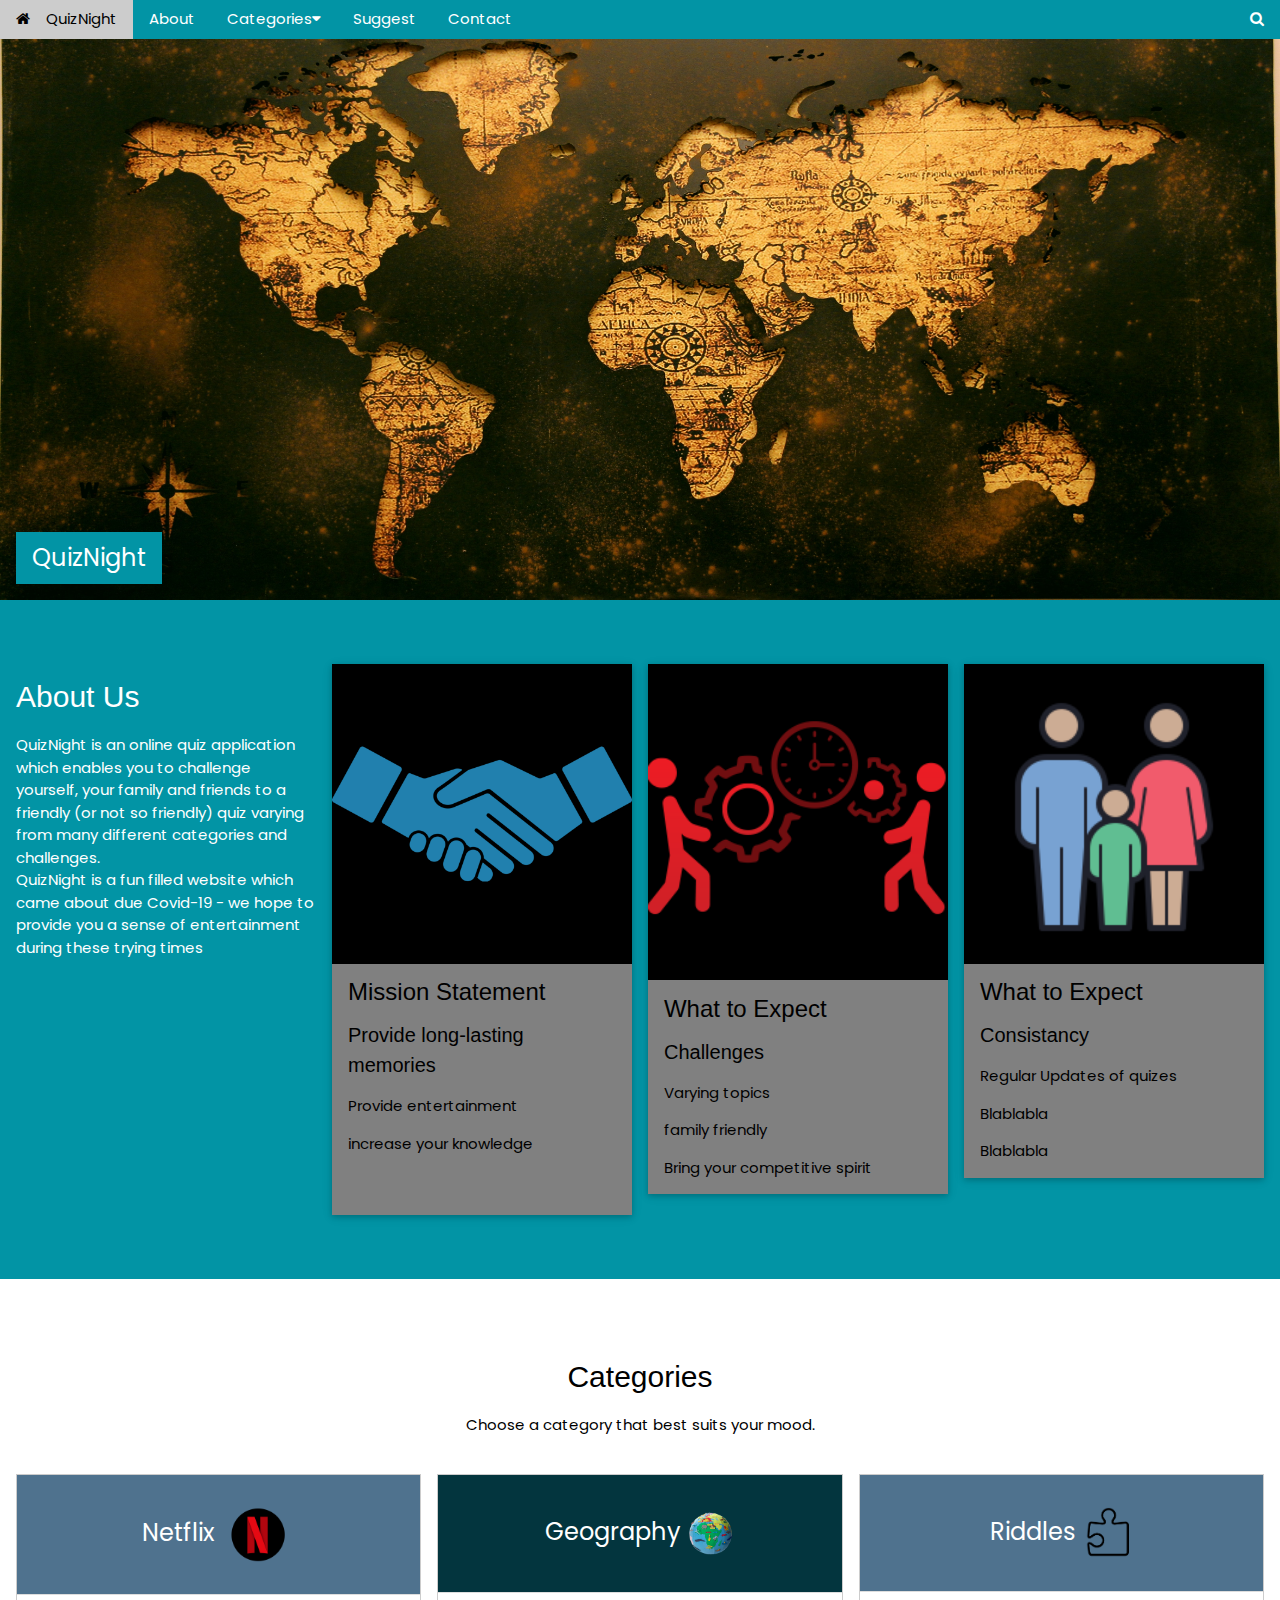
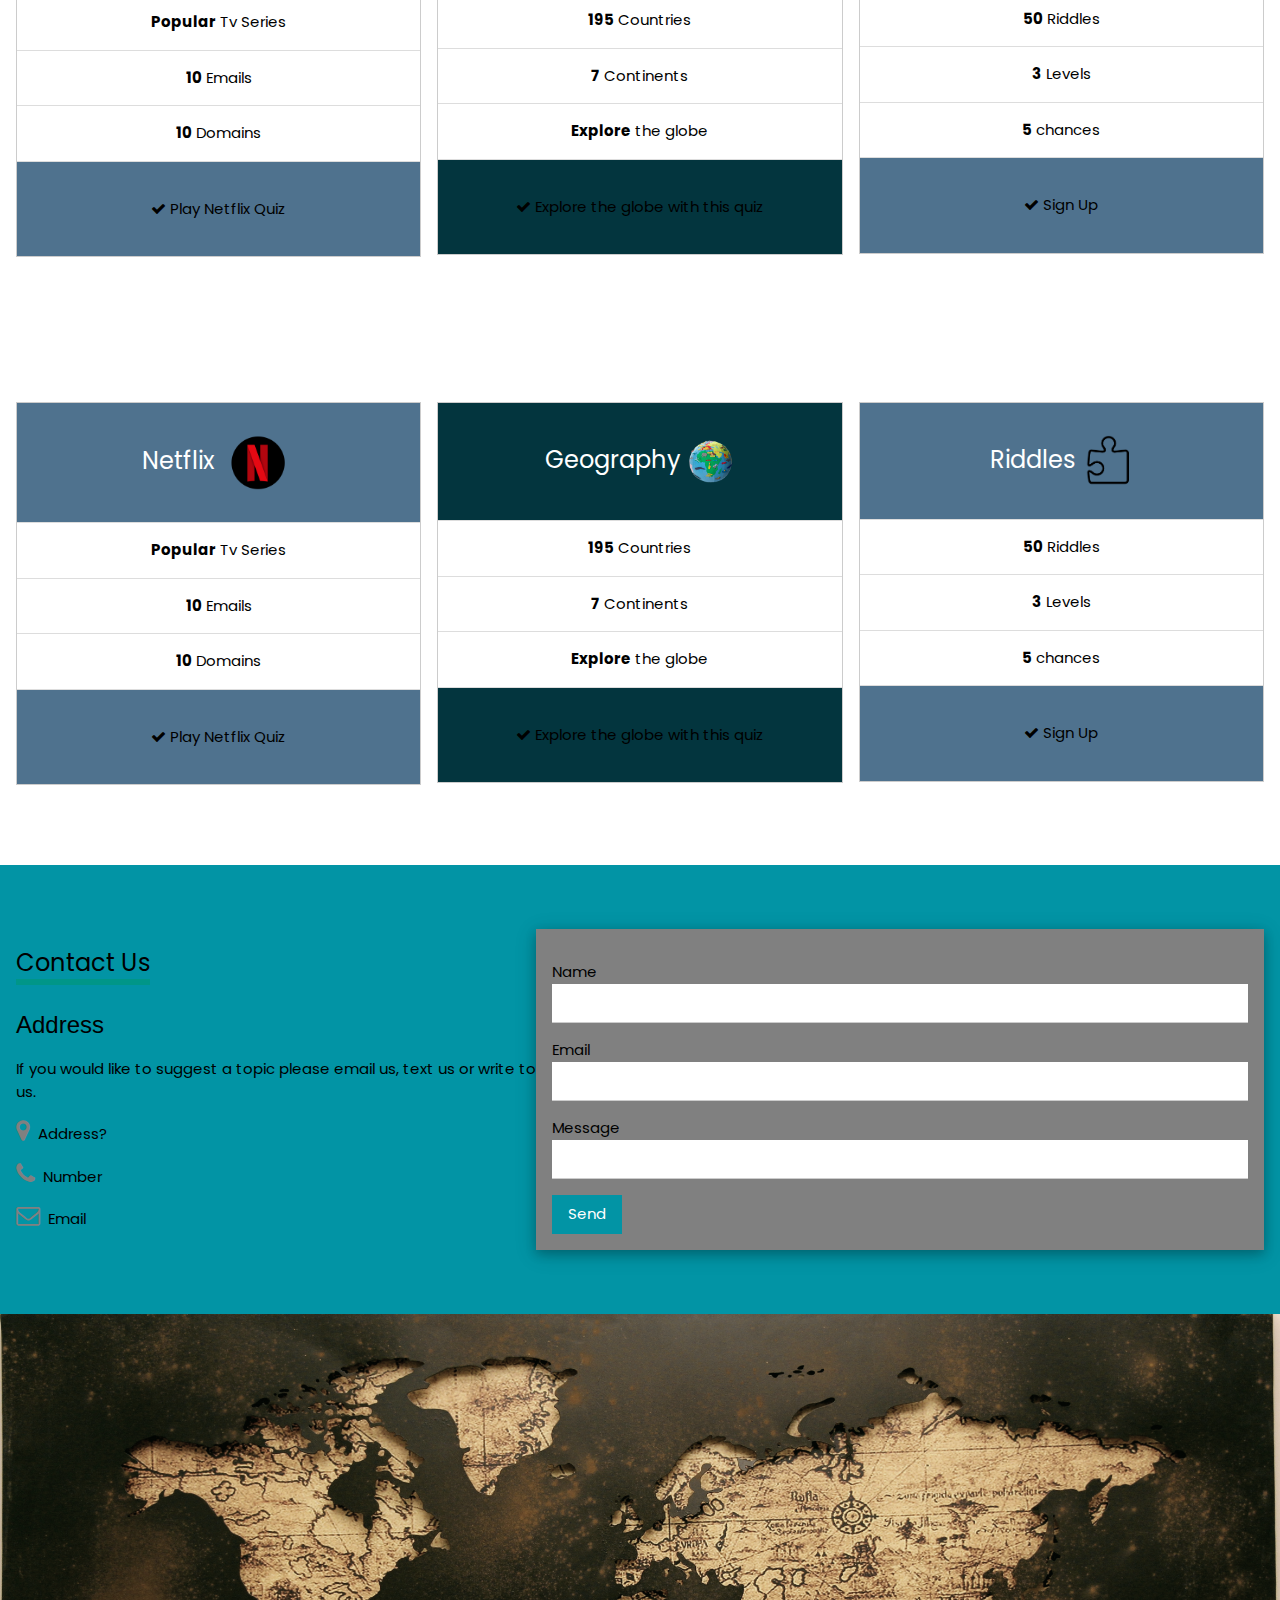
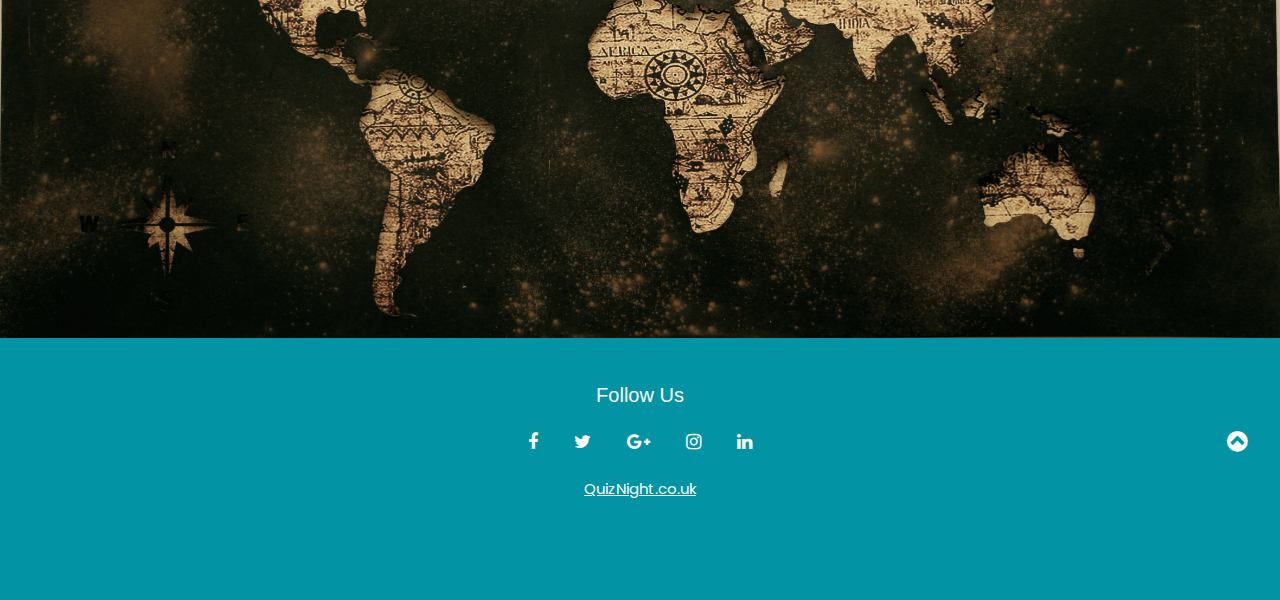
<file: index.html>
<!DOCTYPE html>
<html>
<title>QuizNight</title>
<meta charset="UTF-8">
<meta name="viewport" content="width=device-width, initial-scale=1">
<link rel="stylesheet" type="text/css" href="css/QuizStyles.css">
<link rel="stylesheet" href="https://cdnjs.cloudflare.com/ajax/libs/font-awesome/4.7.0/css/font-awesome.min.css">
<body id="myPage">

<!-- Sidebar on click -->

<nav class="w3-sidebar w3-bar-block w3-white w3-card w3-animate-left w3-xxlarge" style="display:none;z-index:2" id="mySidebar">
  <a href="javascript:void(0)" onclick="w3_close()" class="w3-bar-item w3-button w3-display-topright w3-text-teal">Close
    <i class="fa fa-remove"></i>
  </a>
  <a href="#" class="w3-bar-item w3-button">Link 1</a>
  <a href="#" class="w3-bar-item w3-button">Link 2</a>
  <a href="#" class="w3-bar-item w3-button">Link 3</a>
  <a href="#" class="w3-bar-item w3-button">Link 4</a>
  <a href="#" class="w3-bar-item w3-button">Link 5</a>
</nav>
<!-- Navbar -->
<div class="w3-top">
 <div class="w3-bar w3-theme-d2 w3-left-align">
  <a href="#" class="w3-bar-item w3-button w3-teal"><i class="fa fa-home w3-margin-right"></i>QuizNight</a>
  <a href="#aboutUs" class="w3-bar-item w3-button w3-hide-small w3-hover-white">About</a>
    <div class="w3-dropdown-hover w3-hide-small">
    <button href="categories" class="w3-button" title="Notifications">Categories<i class="fa fa-caret-down"></i></button>
    <div class="w3-dropdown-content w3-card-4 w3-bar-block">
      <a href="#" class="w3-bar-item w3-button">Netflix</a>
      <a href="#" class="w3-bar-item w3-button">General Knowledge</a>
      <a href="#" class="w3-bar-item w3-button">Riddles</a>
      <a href="#" class="w3-bar-item w3-button">Geography</a>

    </div>
  </div>
  <a href="#" class="w3-bar-item w3-button w3-hide-small w3-right w3-hover-teal" title="Search"><i class="fa fa-search"></i></a>
  <a href="#pricing" class="w3-bar-item w3-button w3-hide-small w3-hover-white">Suggest</a>
  <a href="#contact" class="w3-bar-item w3-button w3-hide-small w3-hover-white">Contact</a>

 </div>

  <!-- Navbar on small screens -->
  <div id="navDemo" class="w3-bar-block w3-theme-d2 w3-hide w3-hide-large w3-hide-medium">
    <a href="#aboutUs" class="w3-bar-item w3-button">About</a>
    <a href="#categories" class="w3-bar-item w3-button">Categories</a>
    <a href="#pricing" class="w3-bar-item w3-button">Suggest</a>
    <a href="#contact" class="w3-bar-item w3-button">Contact</a>
    <a href="#" class="w3-bar-item w3-button">Search</a>
  </div>
</div>

<!-- Modal -->
<div id="id01" class="w3-modal">
  <div class="w3-modal-content w3-card-4 w3-animate-top">
    <header class="w3-container w3-teal w3-display-container">
      <span onclick="document.getElementById('id01').style.display='none'" class="w3-button w3-teal w3-display-topright"><i class="fa fa-remove"></i></span>
      <h4>Oh snap! We just showed you a modal..</h4>
      <h5>Because we can <i class="fa fa-smile-o"></i></h5>
    </header>
    <div class="w3-container">
      <p>Cool huh? Ok, enough teasing around..</p>
      <p>Go to our <a class="w3-text-teal" href="/w3css/default.asp">W3.CSS Tutorial</a> to learn more!</p>
    </div>
    <footer class="w3-container w3-teal">
      <p>Modal footer</p>
    </footer>
  </div>
</div>

<!-- Image Header -->
<div class="w3-display-container w3-animate-opacity">
  <img src="Images/Geography.jpg" alt="Quiz" style="width:100%;min-height:350px;max-height:600px;">
  <div class="w3-container w3-display-bottomleft w3-margin-bottom">
    <button onclick="document.getElementById('id01').style.display='block'" class="w3-button w3-xlarge w3-theme w3-hover-teal" title="Go To W3.CSS">QuizNight</button>
  </div>
</div>
<!-- About US -->

<div class="w3-row-padding w3-padding-64 w3-theme-l1" id="aboutUs">

<div class="w3-quarter">
<h2>About Us</h2>
<p>QuizNight is an online quiz application which enables you to challenge yourself, your family and friends to a friendly (or not so friendly) quiz varying from many different categories and challenges. <br>QuizNight is a fun filled website which came about due Covid-19 - we hope to provide you a sense of entertainment during these trying times </p>
</div>

<div class="w3-quarter">
<div class="w3-card w3-white">
  <img src="Images/Missionstatement.png" alt="Snow" style="width:100%" class="Mstatement">
  <div class="w3-container">
  <h3>Mission Statement</h3>
  <h4>Provide long-lasting memories</h4>
  <p>Provide entertainment</p>
  <p>increase your knowledge</p>
  <br>
  <br>
  </div>
  </div>
</div>

<div class="w3-quarter">
<div class="w3-card w3-white">
  <img src="Images/What2expect.png" alt="Lights" style="width:100%" class="W2E">
  <div class="w3-container">
  <h3>What to Expect</h3>
  <h4>Challenges</h4>
  <p>Varying topics</p>
  <p>family friendly</p>
  <p>Bring your competitive spirit</p>
  </div>
  </div>
</div>
<div class="w3-quarter">
<div class="w3-card w3-white">
<img src="Images/family.png" alt="Lights" style="width:100%" class="Family">
  <div class="w3-container">
  <h3>What to Expect</h3>
  <h4>Consistancy</h4>
  <p>Regular Updates of quizes</p>
  <p>Blablabla</p>
  <p>Blablabla</p>
  </div>
  </div>
</div>
</div>

<!-- Container -->
<div class="w3-container" style="position:relative">
  <style="position:absolute;top:-28px;right:24px">
</div>

<!-- Pricing Row -->
<div class="w3-row-padding w3-center w3-padding-64" id="categories">
    <h2>Categories</h2>
    <p>Choose a category that best suits your mood.</p><br>
    <div class="w3-third w3-margin-bottom">
      <ul class="w3-ul w3-border w3-hover-shadow">
        <li class="w3-theme colorTheme">
          <p class="w3-xlarge">Netflix <img src="Images/netflix-logo.png" class="img-Netflix"></p>
        </li>
        <li class="w3-padding-16"><b>Popular</b> Tv Series</li>
        <li class="w3-padding-16"><b>10</b> Emails</li>
        <li class="w3-padding-16"><b>10</b> Domains</li>
        <li class="w3-theme-l5 w3-padding-24 colorTheme">
          <button class="w3-button w3-padding-large colorTheme"><i class="fa fa-check"></i> Play Netflix Quiz</button>
        </li>
      </ul>
    </div>

    <div class="w3-third w3-margin-bottom">
      <ul class="w3-ul w3-border w3-hover-shadow">
        <li class="w3-theme-l2">
          <p class="w3-xlarge">Geography <img src="Images/globe2.png" class="img-Geography"></p>
        </li>
        <li class="w3-padding-16"><b>195</b> Countries</li>
        <li class="w3-padding-16"><b>7</b> Continents</li>
        <li class="w3-padding-16"><b>Explore</b> the globe</li>
        <li class="w3-theme-l5 w3-padding-24 middleColor">
          <button class="w3-button middleColor w3-padding-large"><i class="fa fa-check"></i> Explore the globe with this quiz</button>
        </li>
      </ul>
    </div>

    <div class="w3-third w3-margin-bottom">
      <ul class="w3-ul w3-border w3-hover-shadow">
        <li class="w3-theme colorTheme">
          <p class="w3-xlarge">Riddles <img src="Images/riddle.png" class="img-Riddle"></p>
        </li>
        <li class="w3-padding-16"><b>50</b> Riddles</li>
        <li class="w3-padding-16"><b>3</b> Levels</li>
        <li class="w3-padding-16"><b>5</b> chances </li>
        <li class="w3-theme-l5 w3-padding-24 colorTheme">
          <button class="w3-button w3-padding-large colorTheme"><i class="fa fa-check"></i> Sign Up</button>
        </li>
      </ul>
    </div>
</div>
<!-- Container -->
<div class="w3-container" style="position:relative">
  <style="position:absolute;top:-28px;right:24px">
</div>

<!-- Pricing Row -->
<div class="w3-row-padding w3-center w3-padding-64" id="pricing">
    <div class="w3-third w3-margin-bottom">
      <ul class="w3-ul w3-border w3-hover-shadow">
        <li class="w3-theme colorTheme">
          <p class="w3-xlarge">Netflix <img src="Images/netflix-logo.png" class="img-Netflix"></p>
        </li>
        <li class="w3-padding-16"><b>Popular</b> Tv Series</li>
        <li class="w3-padding-16"><b>10</b> Emails</li>
        <li class="w3-padding-16"><b>10</b> Domains</li>
        <li class="w3-theme-l5 w3-padding-24 colorTheme">
          <button class="w3-button colorTheme w3-padding-large colorTheme"><i class="fa fa-check"></i> Play Netflix Quiz</button>
        </li>
      </ul>
    </div>

    <div class="w3-third w3-margin-bottom">
      <ul class="w3-ul w3-border w3-hover-shadow">
        <li class="w3-theme-l2">
          <p class="w3-xlarge">Geography <img src="Images/globe2.png" class="img-Geography"></p>
        </li>
        <li class="w3-padding-16"><b>195</b> Countries</li>
        <li class="w3-padding-16"><b>7</b> Continents</li>
        <li class="w3-padding-16"><b>Explore</b> the globe</li>
        <li class="w3-theme-l5 w3-padding-24 middleColor">
          <button class="w3-button middleColor w3-padding-large"><i class="fa fa-check"></i> Explore the globe with this quiz</button>
        </li>
      </ul>
    </div>

    <div class="w3-third w3-margin-bottom">
      <ul class="w3-ul w3-border w3-hover-shadow">
        <li class="w3-theme colorTheme">
          <p class="w3-xlarge">Riddles <img src="Images/riddle.png" class="img-Riddle"></p>
        </li>
        <li class="w3-padding-16"><b>50</b> Riddles</li>
        <li class="w3-padding-16"><b>3</b> Levels</li>
        <li class="w3-padding-16"><b>5</b> chances</li>
        <li class="w3-theme-l5 w3-padding-24 colorTheme">
          <button class="w3-button colorTheme w3-padding-large"><i class="fa fa-check"></i> Sign Up</button>
        </li>
      </ul>
    </div>
</div>
<!-- Contact Container -->
<div class="w3-container w3-padding-64 w3-theme-l5" id="contact">
  <div class="w3-row">
    <div class="w3-col m5">
    <div class="w3-padding-16"><span class="w3-xlarge w3-border-teal w3-bottombar">Contact Us</span></div>
      <h3>Address</h3>
      <p>If you would like to suggest a topic please email us, text us or write to us.</p>
      <p><i class="fa fa-map-marker w3-text-teal w3-xlarge"></i>  Address?</p>
      <p><i class="fa fa-phone w3-text-teal w3-xlarge"></i>  Number</p>
      <p><i class="fa fa-envelope-o w3-text-teal w3-xlarge"></i>  Email</p>
    </div>
    <div class="w3-col m7">
      <form class="w3-container w3-card-4 w3-padding-16 w3-white" action="/action_page.php" target="_blank">
      <div class="w3-section">
        <label>Name</label>
        <input class="w3-input" type="text" name="Name" required>
      </div>
      <div class="w3-section">
        <label>Email</label>
        <input class="w3-input" type="text" name="Email" required>
      </div>
      <div class="w3-section">
        <label>Message</label>
        <input class="w3-input" type="text" name="Message" required>
      </div>
      <button type="submit" class="w3-button w3-right w3-theme buttonEdit">Send</button>
      </form>
    </div>
  </div>
</div>

<!-- Image of location/map -->
<img src="Images/Geography.jpg" class="w3-image w3-greyscale-min" style="width:100%;">

<!-- Footer -->
<footer class="w3-container w3-padding-32 w3-theme-d1 w3-center">
  <h4>Follow Us</h4>
  <a class="w3-button w3-large w3-teal" href="javascript:void(0)" title="Facebook"><i class="fa fa-facebook"></i></a>
  <a class="w3-button w3-large w3-teal" href="javascript:void(0)" title="Twitter"><i class="fa fa-twitter"></i></a>
  <a class="w3-button w3-large w3-teal" href="javascript:void(0)" title="Google +"><i class="fa fa-google-plus"></i></a>
  <a class="w3-button w3-large w3-teal" href="javascript:void(0)" title="Google +"><i class="fa fa-instagram"></i></a>
  <a class="w3-button w3-large w3-teal w3-hide-small" href="javascript:void(0)" title="Linkedin"><i class="fa fa-linkedin"></i></a>
  <p> <a href="https://www.w3schools.com/w3css/default.asp" target="_blank">QuizNight.co.uk</a></p>

  <div style="position:relative;bottom:100px;z-index:1;" class="w3-tooltip w3-right">
    <span class="w3-text w3-padding w3-teal w3-hide-small">Go To Top</span>
    <a class="w3-button w3-theme" href="#myPage"><span class="w3-xlarge">
    <i class="fa fa-chevron-circle-up"></i></span></a>
  </div>
</footer>

<script>
// Script for side navigation

// Close side navigation
function w3_close() {
  document.getElementById("mySidebar").style.display = "none";
}

// Used to toggle the menu on smaller screens when clicking on the menu button
function openNav() {
  var x = document.getElementById("navDemo");
  if (x.className.indexOf("w3-show") == -1) {
    x.className += " w3-show";
  } else {
    x.className = x.className.replace(" w3-show", "");
  }
}
</script>

</body>
</html>
</file>
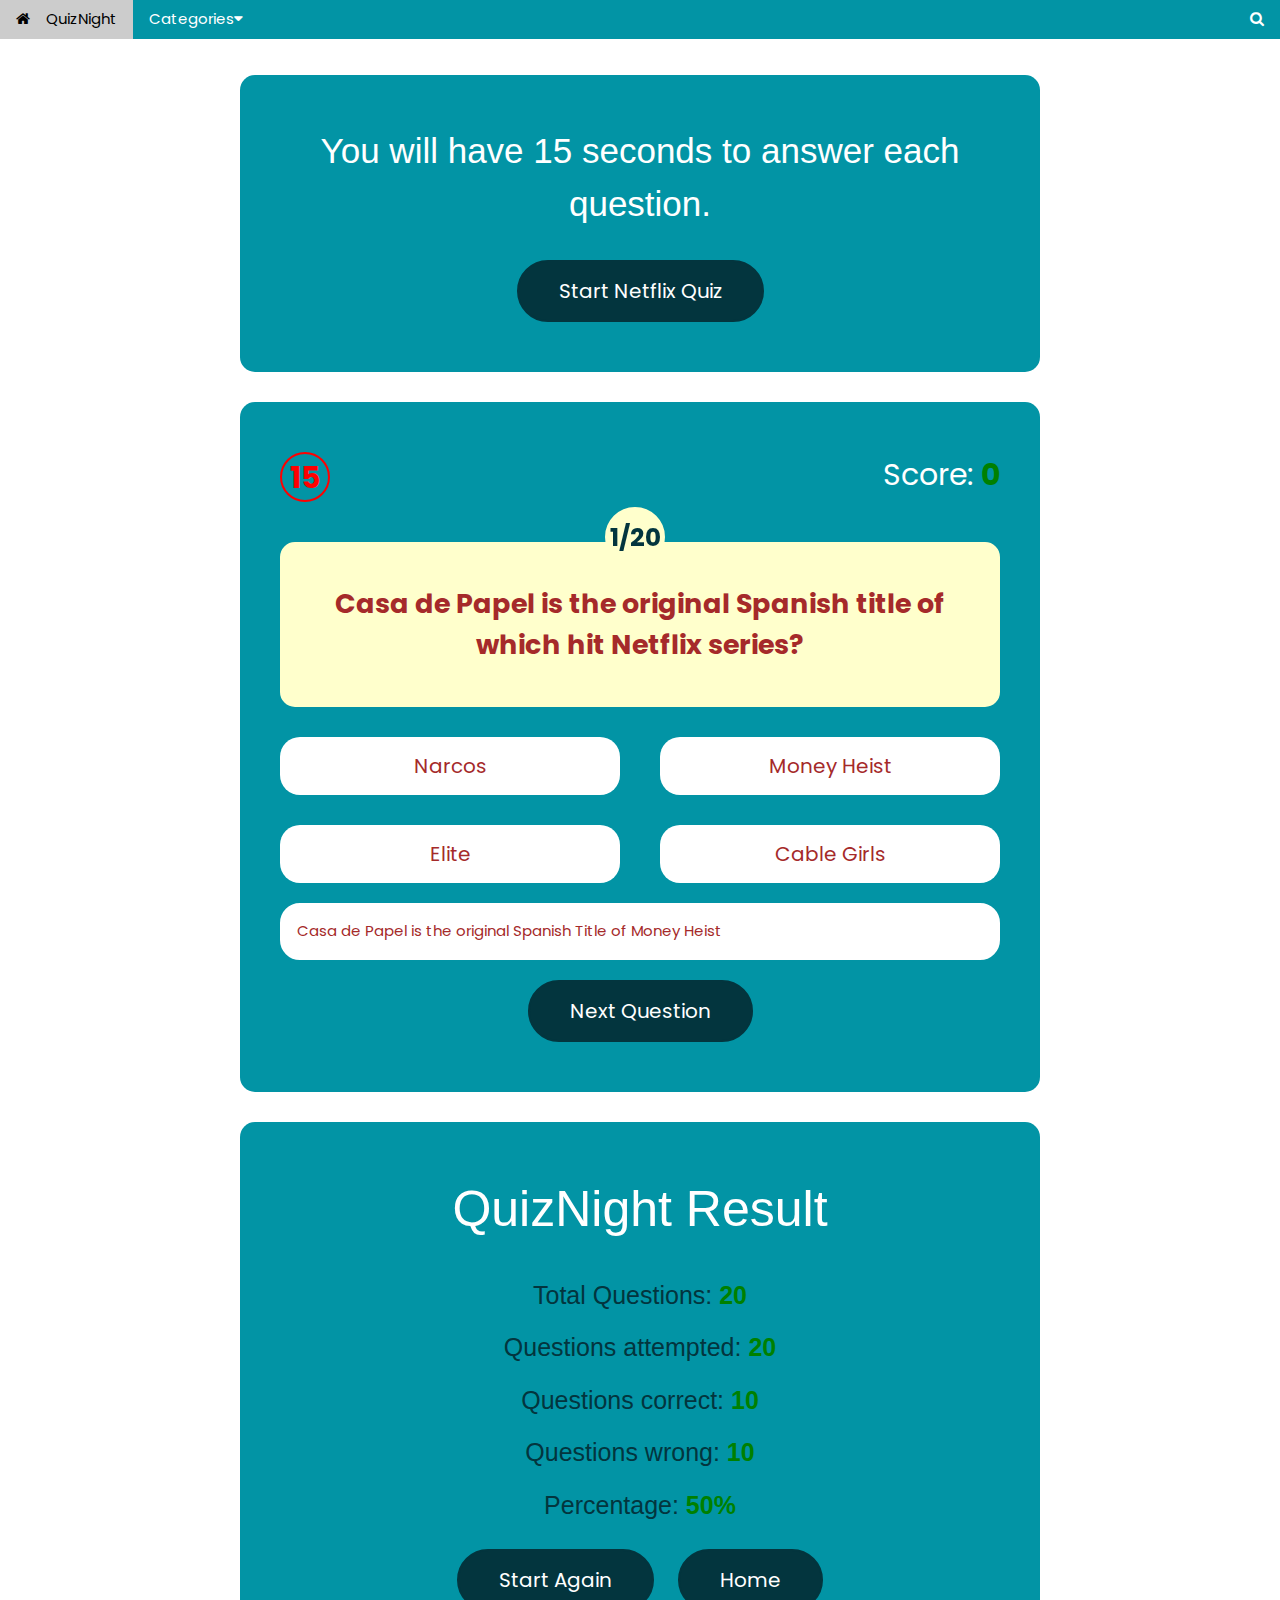
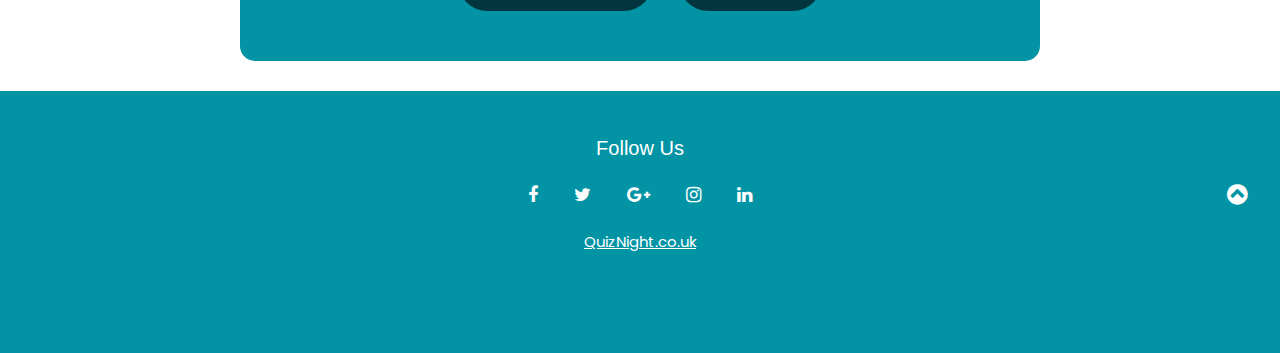
<file: Netflix.html>
<!DOCTYPE html>
<html>
<title>QuizNight</title>
<meta charset="UTF-8">
<meta name="viewport" content="width=device-width, initial-scale=1">
<link rel="stylesheet" type="text/css" href="css/QuizStyles.css">
<link rel="stylesheet" href="https://cdnjs.cloudflare.com/ajax/libs/font-awesome/4.7.0/css/font-awesome.min.css">
<link rel="stylesheet" type="text/css" href="css/main.css">

<body id="myPage">

<!-- Sidebar on click -->

<nav class="w3-sidebar w3-bar-block w3-white w3-card w3-animate-left w3-xxlarge" style="display:none;z-index:2" id="mySidebar">
  <a href="javascript:void(0)" onclick="w3_close()" class="w3-bar-item w3-button w3-display-topright w3-text-teal">Close
    <i class="fa fa-remove"></i>
  </a>
  <a href="#" class="w3-bar-item w3-button">Link 1</a>
  <a href="#" class="w3-bar-item w3-button">Link 2</a>
  <a href="#" class="w3-bar-item w3-button">Link 3</a>
  <a href="#" class="w3-bar-item w3-button">Link 4</a>
  <a href="#" class="w3-bar-item w3-button">Link 5</a>
</nav>
<!-- Navbar -->
<div class="w3-top">
 <div class="w3-bar w3-theme-d2 w3-left-align">
  <a href="#" class="w3-bar-item w3-button w3-teal"><i class="fa fa-home w3-margin-right"></i>QuizNight</a>
    <div class="w3-dropdown-hover w3-hide-small">
    <button href="categories" class="w3-button" title="Notifications">Categories<i class="fa fa-caret-down"></i></button>
    <div class="w3-dropdown-content w3-card-4 w3-bar-block">
      <a href="#" class="w3-bar-item w3-button">Netflix</a>
      <a href="#" class="w3-bar-item w3-button">General Knowledge</a>
      <a href="#" class="w3-bar-item w3-button">Riddles</a>
      <a href="#" class="w3-bar-item w3-button">Geography</a>

    </div>
  </div>
  <a href="#" class="w3-bar-item w3-button w3-hide-small w3-right w3-hover-teal" title="Search"><i class="fa fa-search"></i></a>
 </div>

  <!-- Navbar on small screens -->
  <div id="navDemo" class="w3-bar-block w3-theme-d2 w3-hide w3-hide-large w3-hide-medium">
    <a href="#aboutUs" class="w3-bar-item w3-button">About</a>
    <a href="#categories" class="w3-bar-item w3-button">Categories</a>
    <a href="#pricing" class="w3-bar-item w3-button">Suggest</a>
    <a href="#contact" class="w3-bar-item w3-button">Contact</a>
    <a href="#" class="w3-bar-item w3-button">Search</a>
  </div>
</div>

<!-- Modal -->
<div id="id01" class="w3-modal">
  <div class="w3-modal-content w3-card-4 w3-animate-top">
    <header class="w3-container w3-teal w3-display-container">
      <span onclick="document.getElementById('id01').style.display='none'" class="w3-button w3-teal w3-display-topright"><i class="fa fa-remove"></i></span>
      <h4>Oh snap! We just showed you a modal..</h4>
      <h5>Because we can <i class="fa fa-smile-o"></i></h5>
    </header>
    <div class="w3-container">
      <p>Cool huh? Ok, enough teasing around..</p>
      <p>Go to our <a class="w3-text-teal" href="/w3css/default.asp">W3.CSS Tutorial</a> to learn more!</p>
    </div>
    <footer class="w3-container w3-teal">
      <p>Modal footer</p>
    </footer>
  </div>
</div>
<br>
<br>
<!-- Quiz -->
<div class="quiz-home custom-box">
  <h4>You will have 15 seconds to answer each question.</h4>
  <button type="button" class="start-Quiz-btn btn">Start Netflix Quiz</button>
</div>
<div class="quiz-box custom-box">
  <div class="stats">
    <div class="quiz-time">
      <div class="countdownTimer">15</div>
    </div>
    <div class="score-board">
      <span class="scoreCheck">Score:</span>
      <span class="correctAnswers">0</span>
    </div>
  </div>
    <div class="questionBox">
      <div class="quizNumber"> 1/20
      </div>
      <div class="question-text">
        Casa de Papel is the original Spanish title of which hit Netflix series?
      </div>
    </div>
      <div class="optionBox">
        <div class="options">Narcos</div>
        <div class="options">Money Heist</div>
        <div class="options">Elite</div>
        <div class="options">Cable Girls</div>
      </div>
      <div class="answer-description"> Casa de Papel is the original Spanish Title of Money Heist</div>
      <div class="">

      </div>
      <div class="nextQuestion">
        <button type="button" class="nextQuestio-btn btn">Next Question</button>
        <button type="button" class="seeResult-btn btn">See your Result</button>

      </div>

      </div>
    </div>
<div class="endQuiz custom-box">
  <h1>QuizNight Result</h1>
  <h4>Total Questions: <span class="totalQuestions">20</span></h4>
  <h4>Questions attempted: <span class="totalAttempts">20</span></h4>
  <h4>Questions correct: <span class="totalCorrect">10</span></h4>
  <h4>Questions wrong: <span class="totalWrong">10</span></h4>
  <h4>Percentage: <span class="Percentage">50%</span></h4>
  <button type="button" class="repeat-btn btn">Start Again</button>
  <button type="button" class="Homepage-btn btn">Home</button>


</div>
<!-- Footer -->
<footer class="w3-container w3-padding-32 w3-theme-d1 w3-center">
  <h4>Follow Us</h4>
  <a class="w3-button w3-large w3-teal" href="javascript:void(0)" title="Facebook"><i class="fa fa-facebook"></i></a>
  <a class="w3-button w3-large w3-teal" href="javascript:void(0)" title="Twitter"><i class="fa fa-twitter"></i></a>
  <a class="w3-button w3-large w3-teal" href="javascript:void(0)" title="Google +"><i class="fa fa-google-plus"></i></a>
  <a class="w3-button w3-large w3-teal" href="javascript:void(0)" title="Google +"><i class="fa fa-instagram"></i></a>
  <a class="w3-button w3-large w3-teal w3-hide-small" href="javascript:void(0)" title="Linkedin"><i class="fa fa-linkedin"></i></a>
  <p> <a href="https://www.w3schools.com/w3css/default.asp" target="_blank">QuizNight.co.uk</a></p>

  <div style="position:relative;bottom:100px;z-index:1;" class="w3-tooltip w3-right">
    <span class="w3-text w3-padding w3-teal w3-hide-small">Go To Top</span>
    <a class="w3-button w3-theme" href="#myPage"><span class="w3-xlarge">
    <i class="fa fa-chevron-circle-up"></i></span></a>
  </div>
</footer>

<script src="Game.js">

</script>

</body>
</html>
</file>
<file: css/main.css>
@import url('https://fonts.googleapis.com/css2?family=Poppins&display=swap');

body {
  font-family:'Poppins', sans-serif;
  background: white;
}
.custom-box {
  max-width:800px;
  background-color: #0294a5;
  margin: 30px auto;
  padding:50px 40px;
  border-radius: 15px;
}
.quiz-home {
  text-align: center;
  /*display: none;*/
}

.quiz-home h4 {
  font-size:35px;
  font-weight: 400;
  color: white;
  margin: 0 0 30px;
}

.btn {
  background-color: #03353E;
  border: 2px solid #03353E;
  padding:14px 40px;
  color: white;
  font-size: 20px;
  border-radius: 35px;
  font-family:'Poppins', sans-serif;
  cursor:pointer;
  white-space: nowrap;
  margin: 0 10px;
}
.btn:focus {
  outline: none;
}

.quiz-box {
  background-color: #0294a5;
}

.quiz-box .stats {
  display: flex;
  flex-wrap: wrap;
  justify-content: space-between;
  font-size: 30px;
  text-transform: capitalize;
}
.quiz-box .stats .quiz-time {
  flex-basis: calc(50% - 20px);
  max-width: calc(50% - 20px);
  text-align: left;
}
.quiz-box .stats .quiz-time .countdownTimer {
  height: 50px;
  width:50px;
  color: red;
  border: 2px solid red;
  border-radius: 50%;
  text-align: center;
  line-height: 47px;
  font-weight: bold;
}

.quiz-box .stats .score-board {
  flex-basis: calc(50% - 20px);
  max-width: calc(50% - 20px);
  text-align: right;
  color:white;
}
.quiz-box .stats .score-board .correctAnswers {
  font-weight:bold;
  color: green;
}
.quiz-box .questionBox {
  background-color: #ffffcc;
  padding: 40px 30px;
  margin-top: 40px;
  border-radius: 10px;
  font-size:20px;
  border: 2px solid #ffffcc;
  border-radius: 15px;
  text-align: center;
  position: relative;
}
.quiz-box .questionBox .question-text{
  font-size: 27px;
  font-weight: bold;
  color: brown;
}
.quiz-box .questionBox .quizNumber {
  height: 60px;
  width:60px;
  background-color: #ffffcc;
  border: 2px solid #ffffcc;
  font-size: 25px;
  font-weight: bold;
  border-radius: 50%;
  color: #03353E;
  line-height: 58px;
  text-align: center;
  position: absolute;
  top:-37px;
  left: 50%;
  margin-left: -35px;
  z-index: 1;
}
.quiz-box .optionBox {
  display: flex;
  flex-wrap: wrap;
  justify-content: space-between;

}
.quiz-box .optionBox .options{
  background-color: white;
  flex-basis: calc(50% - 20px);
  max-width: calc(50% - 20px);
  margin-top: 30px;
  padding:14px 15px;
  text-align: center;
  font-size: 20px;
  text-transform: capitalize;
  border-radius: 20px;
  color: brown;
  cursor: pointer;
}
.quiz-box .answer-description {
  background-color: white;
  border: 2px solid white;
  margin-top: 20px;
  padding: 15px;
  border-radius: 20px;
  color: brown;
}

.quiz-box .nextQuestion {
  margin-top: 20px;
  text-align: center;

}
.seeResult-btn {
  display: none;
}

.endQuiz {
  text-align: center;
  /* display: none; */
}

.endQuiz h1 {
  font-size: 50px;
  color: White;
  margin: 0 0 30px;
}

.endQuiz h4 {
  font-size: 25px;
  color: #03353E;
  font-weight: lighter;
  margin: 15px 0;
}
.endQuiz h4 span{
  font-weight: bold;
  color: green;
}

.repeat-btn, .Homepage-btn {
  margin-top: 10px;
}
</file>
<file: css/QuizStyles.css>
@import url('https://fonts.googleapis.com/css2?family=Poppins&display=swap');

body {
  font-family:'Poppins', sans-serif;
}
/* W3.CSS 4.13 June 2019 by Jan Egil and Borge Refsnes */
html{box-sizing:border-box}*,*:before,*:after{box-sizing:inherit}
/* Extract from normalize.css by Nicolas Gallagher and Jonathan Neal git.io/normalize */
html{-ms-text-size-adjust:100%;-webkit-text-size-adjust:100%}body{margin:0}
article,aside,details,figcaption,figure,footer,header,main,menu,nav,section{display:block}summary{display:list-item}
audio,canvas,progress,video{display:inline-block}progress{vertical-align:baseline}
audio:not([controls]){display:none;height:0}[hidden],template{display:none}
a{background-color:transparent}a:active,a:hover{outline-width:0}
abbr[title]{border-bottom:none;text-decoration:underline;text-decoration:underline dotted}
b,strong{font-weight:bolder}dfn{font-style:italic}mark{background:#ff0;color:#000}
small{font-size:80%}sub,sup{font-size:75%;line-height:0;position:relative;vertical-align:baseline}
sub{bottom:-0.25em}sup{top:-0.5em}figure{margin:1em 40px}img{border-style:none}
code,kbd,pre,samp{font-family:monospace,monospace;font-size:1em}hr{box-sizing:content-box;height:0;overflow:visible}
button,input,select,textarea,optgroup{font:inherit;margin:0}optgroup{font-weight:bold}
button,input{overflow:visible}button,select{text-transform:none}
button,[type=button],[type=reset],[type=submit]{-webkit-appearance:button}
button::-moz-focus-inner,[type=button]::-moz-focus-inner,[type=reset]::-moz-focus-inner,[type=submit]::-moz-focus-inner{border-style:none;padding:0}
button:-moz-focusring,[type=button]:-moz-focusring,[type=reset]:-moz-focusring,[type=submit]:-moz-focusring{outline:1px dotted ButtonText}
fieldset{border:1px solid #c0c0c0;margin:0 2px;padding:.35em .625em .75em}
legend{color:inherit;display:table;max-width:100%;padding:0;white-space:normal}textarea{overflow:auto}
[type=checkbox],[type=radio]{padding:0}
[type=number]::-webkit-inner-spin-button,[type=number]::-webkit-outer-spin-button{height:auto}
[type=search]{-webkit-appearance:textfield;outline-offset:-2px}
[type=search]::-webkit-search-decoration{-webkit-appearance:none}
::-webkit-file-upload-button{-webkit-appearance:button;font:inherit}
/* End extract */
html,body{font-size:15px;line-height:1.5}html{overflow-x:hidden}
h1{font-size:36px}h2{font-size:30px}h3{font-size:24px}h4{font-size:20px}h5{font-size:18px}h6{font-size:16px}.w3-serif{font-family:serif}
h1,h2,h3,h4,h5,h6{font-family:"Segoe UI",Arial,sans-serif;font-weight:400;margin:10px 0}.w3-wide{letter-spacing:4px}
hr{border:0;border-top:1px solid #eee;margin:20px 0}
.w3-image{max-width:100%;height:auto}img{vertical-align:middle}a{color:inherit}
.w3-table,.w3-table-all{border-collapse:collapse;border-spacing:0;width:100%;display:table}.w3-table-all{border:1px solid #ccc}
.w3-bordered tr,.w3-table-all tr{border-bottom:1px solid #ddd}.w3-striped tbody tr:nth-child(even){background-color:#f1f1f1}
.w3-table-all tr:nth-child(odd){background-color:#fff}.w3-table-all tr:nth-child(even){background-color:#f1f1f1}
.w3-hoverable tbody tr:hover,.w3-ul.w3-hoverable li:hover{background-color:#ccc}.w3-centered tr th,.w3-centered tr td{text-align:center}
.w3-table td,.w3-table th,.w3-table-all td,.w3-table-all th{padding:8px 8px;display:table-cell;text-align:left;vertical-align:top}
.w3-table th:first-child,.w3-table td:first-child,.w3-table-all th:first-child,.w3-table-all td:first-child{padding-left:16px}
.w3-btn,.w3-button{border:none;display:inline-block;padding:8px 16px;vertical-align:middle;overflow:hidden;text-decoration:none;color:inherit;background-color:inherit;text-align:center;cursor:pointer;white-space:nowrap}
.w3-btn:hover{box-shadow:0 8px 16px 0 rgba(0,0,0,0.2),0 6px 20px 0 rgba(0,0,0,0.19)}
.w3-btn,.w3-button{-webkit-touch-callout:none;-webkit-user-select:none;-khtml-user-select:none;-moz-user-select:none;-ms-user-select:none;user-select:none}
.w3-disabled,.w3-btn:disabled,.w3-button:disabled{cursor:not-allowed;opacity:0.3}.w3-disabled *,:disabled *{pointer-events:none}
.w3-btn.w3-disabled:hover,.w3-btn:disabled:hover{box-shadow:none}
.w3-badge,.w3-tag{background-color:#000;color:#fff;display:inline-block;padding-left:8px;padding-right:8px;text-align:center}.w3-badge{border-radius:50%}
.w3-ul{list-style-type:none;padding:0;margin:0}.w3-ul li{padding:8px 16px;border-bottom:1px solid #ddd}.w3-ul li:last-child{border-bottom:none}
.w3-tooltip,.w3-display-container{position:relative}.w3-tooltip .w3-text{display:none}.w3-tooltip:hover .w3-text{display:inline-block}
.w3-ripple:active{opacity:0.5}.w3-ripple{transition:opacity 0s}
.w3-input{padding:8px;display:block;border:none;border-bottom:1px solid #ccc;width:100%}
.w3-select{padding:9px 0;width:100%;border:none;border-bottom:1px solid #ccc}
.w3-dropdown-click,.w3-dropdown-hover{position:relative;display:inline-block;cursor:pointer}
.w3-dropdown-hover:hover .w3-dropdown-content{display:block}
.w3-dropdown-hover:first-child,.w3-dropdown-click:hover{background-color:#ccc;color:#000}
.w3-dropdown-hover:hover > .w3-button:first-child,.w3-dropdown-click:hover > .w3-button:first-child{background-color:#ccc;color:#000}
.w3-dropdown-content{cursor:auto;color:#000;background-color:#0294a5;display:none;position:absolute;min-width:160px;margin:0;padding:0;z-index:1}
.w3-check,.w3-radio{width:24px;height:24px;position:relative;top:6px}
.w3-sidebar{height:100%;width:200px;background-color:#fff;position:fixed!important;z-index:1;overflow:auto}
.w3-bar-block .w3-dropdown-hover,.w3-bar-block .w3-dropdown-click{width:100%}
.w3-bar-block .w3-dropdown-hover .w3-dropdown-content,.w3-bar-block .w3-dropdown-click .w3-dropdown-content{min-width:100%}
.w3-bar-block .w3-dropdown-hover .w3-button,.w3-bar-block .w3-dropdown-click .w3-button{width:100%;text-align:left;padding:8px 16px}
.w3-main,#main{transition:margin-left .4s}
.w3-modal{z-index:3;display:none;padding-top:100px;position:fixed;left:0;top:0;width:100%;height:100%;overflow:auto;background-color:rgb(0,0,0);background-color:rgba(0,0,0,0.4)}
.w3-modal-content{margin:auto;background-color:#fff;position:relative;padding:0;outline:0;width:600px}
.w3-bar{width:100%;overflow:hidden}.w3-center .w3-bar{display:inline-block;width:auto}
.w3-bar .w3-bar-item{padding:8px 16px;float:left;width:auto;border:none;display:block;outline:0}
.w3-bar .w3-dropdown-hover,.w3-bar .w3-dropdown-click{position:static;float:left}
.w3-bar .w3-button{white-space:normal}
.w3-bar-block .w3-bar-item{width:100%;display:block;padding:8px 16px;text-align:left;border:none;white-space:normal;float:none;outline:0}
.w3-bar-block.w3-center .w3-bar-item{text-align:center}.w3-block{display:block;width:100%}
.w3-responsive{display:block;overflow-x:auto}
.w3-container:after,.w3-container:before,.w3-panel:after,.w3-panel:before,.w3-row:after,.w3-row:before,.w3-row-padding:after,.w3-row-padding:before,
.w3-cell-row:before,.w3-cell-row:after,.w3-clear:after,.w3-clear:before,.w3-bar:before,.w3-bar:after{content:"";display:table;clear:both}
.w3-col,.w3-half,.w3-third,.w3-twothird,.w3-threequarter,.w3-quarter{float:left;width:100%}
.w3-col.s1{width:8.33333%}.w3-col.s2{width:16.66666%}.w3-col.s3{width:24.99999%}.w3-col.s4{width:33.33333%}
.w3-col.s5{width:41.66666%}.w3-col.s6{width:49.99999%}.w3-col.s7{width:58.33333%}.w3-col.s8{width:66.66666%}
.w3-col.s9{width:74.99999%}.w3-col.s10{width:83.33333%}.w3-col.s11{width:91.66666%}.w3-col.s12{width:99.99999%}
@media (min-width:601px){.w3-col.m1{width:8.33333%}.w3-col.m2{width:16.66666%}.w3-col.m3,.w3-quarter{width:24.99999%}.w3-col.m4,.w3-third{width:33.33333%}
.w3-col.m5{width:41.66666%}.w3-col.m6,.w3-half{width:49.99999%}.w3-col.m7{width:58.33333%}.w3-col.m8,.w3-twothird{width:66.66666%}
.w3-col.m9,.w3-threequarter{width:74.99999%}.w3-col.m10{width:83.33333%}.w3-col.m11{width:91.66666%}.w3-col.m12{width:99.99999%}}
@media (min-width:993px){.w3-col.l1{width:8.33333%}.w3-col.l2{width:16.66666%}.w3-col.l3{width:24.99999%}.w3-col.l4{width:33.33333%}
.w3-col.l5{width:41.66666%}.w3-col.l6{width:49.99999%}.w3-col.l7{width:58.33333%}.w3-col.l8{width:66.66666%}
.w3-col.l9{width:74.99999%}.w3-col.l10{width:83.33333%}.w3-col.l11{width:91.66666%}.w3-col.l12{width:99.99999%}}
.w3-rest{overflow:hidden}.w3-stretch{margin-left:-16px;margin-right:-16px}
.w3-content,.w3-auto{margin-left:auto;margin-right:auto}.w3-content{max-width:980px}.w3-auto{max-width:1140px}
.w3-cell-row{display:table;width:100%}.w3-cell{display:table-cell}
.w3-cell-top{vertical-align:top}.w3-cell-middle{vertical-align:middle}.w3-cell-bottom{vertical-align:bottom}
.w3-hide{display:none!important}.w3-show-block,.w3-show{display:block!important}.w3-show-inline-block{display:inline-block!important}
@media (max-width:1205px){.w3-auto{max-width:95%}}
@media (max-width:600px){.w3-modal-content{margin:0 10px;width:auto!important}.w3-modal{padding-top:30px}
.w3-dropdown-hover.w3-mobile .w3-dropdown-content,.w3-dropdown-click.w3-mobile .w3-dropdown-content{position:relative}
.w3-hide-small{display:none!important}.w3-mobile{display:block;width:100%!important}.w3-bar-item.w3-mobile,.w3-dropdown-hover.w3-mobile,.w3-dropdown-click.w3-mobile{text-align:center}
.w3-dropdown-hover.w3-mobile,.w3-dropdown-hover.w3-mobile .w3-btn,.w3-dropdown-hover.w3-mobile .w3-button,.w3-dropdown-click.w3-mobile,.w3-dropdown-click.w3-mobile .w3-btn,.w3-dropdown-click.w3-mobile .w3-button{width:100%}}
@media (max-width:768px){.w3-modal-content{width:500px}.w3-modal{padding-top:50px}}
@media (min-width:993px){.w3-modal-content{width:900px}.w3-hide-large{display:none!important}.w3-sidebar.w3-collapse{display:block!important}}
@media (max-width:992px) and (min-width:601px){.w3-hide-medium{display:none!important}}
@media (max-width:992px){.w3-sidebar.w3-collapse{display:none}.w3-main{margin-left:0!important;margin-right:0!important}.w3-auto{max-width:100%}}
.w3-top,.w3-bottom{position:fixed;width:100%;z-index:1}.w3-top{top:0}.w3-bottom{bottom:0}
.w3-overlay{position:fixed;display:none;width:100%;height:100%;top:0;left:0;right:0;bottom:0;background-color:rgba(0,0,0,0.5);z-index:2}
.w3-display-topleft{position:absolute;left:0;top:0}.w3-display-topright{position:absolute;right:0;top:0}
.w3-display-bottomleft{position:absolute;left:0;bottom:0}.w3-display-bottomright{position:absolute;right:0;bottom:0}
.w3-display-middle{position:absolute;top:50%;left:50%;transform:translate(-50%,-50%);-ms-transform:translate(-50%,-50%)}
.w3-display-left{position:absolute;top:50%;left:0%;transform:translate(0%,-50%);-ms-transform:translate(-0%,-50%)}
.w3-display-right{position:absolute;top:50%;right:0%;transform:translate(0%,-50%);-ms-transform:translate(0%,-50%)}
.w3-display-topmiddle{position:absolute;left:50%;top:0;transform:translate(-50%,0%);-ms-transform:translate(-50%,0%)}
.w3-display-bottommiddle{position:absolute;left:50%;bottom:0;transform:translate(-50%,0%);-ms-transform:translate(-50%,0%)}
.w3-display-container:hover .w3-display-hover{display:block}.w3-display-container:hover span.w3-display-hover{display:inline-block}.w3-display-hover{display:none}
.w3-display-position{position:absolute}
.w3-circle{border-radius:50%}
.w3-round-small{border-radius:2px}.w3-round,.w3-round-medium{border-radius:4px}.w3-round-large{border-radius:8px}.w3-round-xlarge{border-radius:16px}.w3-round-xxlarge{border-radius:32px}
.w3-row-padding,.w3-row-padding>.w3-half,.w3-row-padding>.w3-third,.w3-row-padding>.w3-twothird,.w3-row-padding>.w3-threequarter,.w3-row-padding>.w3-quarter,.w3-row-padding>.w3-col{padding:0 8px}
.w3-container,.w3-panel{padding:0.01em 16px}.w3-panel{margin-top:16px;margin-bottom:16px}
.w3-code,.w3-codespan{font-family:Consolas,"courier new";font-size:16px}
.w3-code{width:auto;background-color:#fff;padding:8px 12px;border-left:4px solid #4CAF50;word-wrap:break-word}
.w3-codespan{color:crimson;background-color:#f1f1f1;padding-left:4px;padding-right:4px;font-size:110%}
.w3-card,.w3-card-2{box-shadow:0 2px 5px 0 rgba(0,0,0,0.16),0 2px 10px 0 rgba(0,0,0,0.12)}
.w3-card-4,.w3-hover-shadow:hover{box-shadow:0 4px 10px 0 rgba(0,0,0,0.2),0 4px 20px 0 rgba(0,0,0,0.19)}
.w3-spin{animation:w3-spin 2s infinite linear}@keyframes w3-spin{0%{transform:rotate(0deg)}100%{transform:rotate(359deg)}}
.w3-animate-fading{animation:fading 10s infinite}@keyframes fading{0%{opacity:0}50%{opacity:1}100%{opacity:0}}
.w3-animate-opacity{animation:opac 0.8s}@keyframes opac{from{opacity:0} to{opacity:1}}
.w3-animate-top{position:relative;animation:animatetop 0.4s}@keyframes animatetop{from{top:-300px;opacity:0} to{top:0;opacity:1}}
.w3-animate-left{position:relative;animation:animateleft 0.4s}@keyframes animateleft{from{left:-300px;opacity:0} to{left:0;opacity:1}}
.w3-animate-right{position:relative;animation:animateright 0.4s}@keyframes animateright{from{right:-300px;opacity:0} to{right:0;opacity:1}}
.w3-animate-bottom{position:relative;animation:animatebottom 0.4s}@keyframes animatebottom{from{bottom:-300px;opacity:0} to{bottom:0;opacity:1}}
.w3-animate-zoom {animation:animatezoom 0.6s}@keyframes animatezoom{from{transform:scale(0)} to{transform:scale(1)}}
.w3-animate-input{transition:width 0.4s ease-in-out}.w3-animate-input:focus{width:100%!important}
.w3-opacity,.w3-hover-opacity:hover{opacity:0.60}.w3-opacity-off,.w3-hover-opacity-off:hover{opacity:1}
.w3-opacity-max{opacity:0.25}.w3-opacity-min{opacity:0.75}
.w3-greyscale-max,.w3-grayscale-max,.w3-hover-greyscale:hover,.w3-hover-grayscale:hover{filter:grayscale(100%)}
.w3-greyscale,.w3-grayscale{filter:grayscale(75%)}.w3-greyscale-min,.w3-grayscale-min{filter:grayscale(50%)}
.w3-sepia{filter:sepia(75%)}.w3-sepia-max,.w3-hover-sepia:hover{filter:sepia(100%)}.w3-sepia-min{filter:sepia(50%)}
.w3-tiny{font-size:10px!important}.w3-small{font-size:12px!important}.w3-medium{font-size:15px!important}.w3-large{font-size:18px!important}
.w3-xlarge{font-size:24px!important}.w3-xxlarge{font-size:36px!important}.w3-xxxlarge{font-size:48px!important}.w3-jumbo{font-size:64px!important}
.w3-left-align{text-align:left!important}.w3-right-align{text-align:right!important}.w3-justify{text-align:justify!important}.w3-center{text-align:center!important}
.w3-border-0{border:0!important}.w3-border{border:1px solid #ccc!important}
.w3-border-top{border-top:1px solid #ccc!important}.w3-border-bottom{border-bottom:1px solid #ccc!important}
.w3-border-left{border-left:1px solid #ccc!important}.w3-border-right{border-right:1px solid #ccc!important}
.w3-topbar{border-top:6px solid #ccc!important}.w3-bottombar{border-bottom:6px solid #ccc!important}
.w3-leftbar{border-left:6px solid #ccc!important}.w3-rightbar{border-right:6px solid #ccc!important}
.w3-section,.w3-code{margin-top:16px!important;margin-bottom:16px!important}
.w3-margin{margin:16px!important}.w3-margin-top{margin-top:16px!important}.w3-margin-bottom{margin-bottom:16px!important}
.w3-margin-left{margin-left:16px!important}.w3-margin-right{margin-right:16px!important}
.w3-padding-small{padding:4px 8px!important}.w3-padding{padding:8px 16px!important}.w3-padding-large{padding:12px 24px!important}
.w3-padding-16{padding-top:16px!important;padding-bottom:16px!important}.w3-padding-24{padding-top:24px!important;padding-bottom:24px!important}
.w3-padding-32{padding-top:32px!important;padding-bottom:32px!important}.w3-padding-48{padding-top:48px!important;padding-bottom:48px!important}
.w3-padding-64{padding-top:64px!important;padding-bottom:64px!important}
.w3-left{float:left!important}.w3-right{float:right!important}
.w3-button:hover{color:#000!important;background-color:#ccc!important}
.w3-transparent,.w3-hover-none:hover{background-color:transparent!important}
.w3-hover-none:hover{box-shadow:none!important}
/* Colors */
.w3-amber,.w3-hover-amber:hover{color:#000!important;background-color:#ffc107!important}
.w3-aqua,.w3-hover-aqua:hover{color:#000!important;background-color:#00ffff!important}
.w3-blue,.w3-hover-blue:hover{color:#fff!important;background-color:#2196F3!important}
.w3-light-blue,.w3-hover-light-blue:hover{color:#000!important;background-color:#87CEEB!important}
.w3-brown,.w3-hover-brown:hover{color:#fff!important;background-color:#795548!important}
.w3-cyan,.w3-hover-cyan:hover{color:#000!important;background-color:#00bcd4!important}
.w3-blue-grey,.w3-hover-blue-grey:hover,.w3-blue-gray,.w3-hover-blue-gray:hover{color:#fff!important;background-color:#607d8b!important}
.w3-green,.w3-hover-green:hover{color:#fff!important;background-color:#4CAF50!important}
.w3-light-green,.w3-hover-light-green:hover{color:#000!important;background-color:#8bc34a!important}
.w3-indigo,.w3-hover-indigo:hover{color:#fff!important;background-color:#3f51b5!important}
.w3-khaki,.w3-hover-khaki:hover{color:#000!important;background-color:#f0e68c!important}
.w3-lime,.w3-hover-lime:hover{color:#000!important;background-color:#cddc39!important}
.w3-orange,.w3-hover-orange:hover{color:#000!important;background-color:#ff9800!important}
.w3-deep-orange,.w3-hover-deep-orange:hover{color:#fff!important;background-color:#ff5722!important}
.w3-pink,.w3-hover-pink:hover{color:#fff!important;background-color:#e91e63!important}
.w3-purple,.w3-hover-purple:hover{color:#fff!important;background-color:#9c27b0!important}
.w3-deep-purple,.w3-hover-deep-purple:hover{color:#fff!important;background-color:#673ab7!important}
.w3-red,.w3-hover-red:hover{color:#fff!important;background-color:#f44336!important}
.w3-sand,.w3-hover-sand:hover{color:#000!important;background-color:#fdf5e6!important}
.w3-teal,.w3-hover-teal:hover{color:#fff!important;background-color:#0294a5!important}
.w3-yellow,.w3-hover-yellow:hover{color:#000!important;background-color:#ffeb3b!important}
.w3-white,.w3-hover-white:hover{color:#000!important;background-color:gray!important} /* change made to this */
.w3-black,.w3-hover-black:hover{color:#fff!important;background-color:#000!important}
.w3-grey,.w3-hover-grey:hover,.w3-gray,.w3-hover-gray:hover{color:#000!important;background-color:#9e9e9e!important}
.w3-light-grey,.w3-hover-light-grey:hover,.w3-light-gray,.w3-hover-light-gray:hover{color:#000!important;background-color:#f1f1f1!important}
.w3-dark-grey,.w3-hover-dark-grey:hover,.w3-dark-gray,.w3-hover-dark-gray:hover{color:#fff!important;background-color:#616161!important}
.w3-pale-red,.w3-hover-pale-red:hover{color:#000!important;background-color:#ffdddd!important}
.w3-pale-green,.w3-hover-pale-green:hover{color:#000!important;background-color:#ddffdd!important}
.w3-pale-yellow,.w3-hover-pale-yellow:hover{color:#000!important;background-color:#ffffcc!important}
.w3-pale-blue,.w3-hover-pale-blue:hover{color:#000!important;background-color:#ddffff!important}
.w3-text-amber,.w3-hover-text-amber:hover{color:#ffc107!important}
.w3-text-aqua,.w3-hover-text-aqua:hover{color:#00ffff!important}
.w3-text-blue,.w3-hover-text-blue:hover{color:#2196F3!important}
.w3-text-light-blue,.w3-hover-text-light-blue:hover{color:#87CEEB!important}
.w3-text-brown,.w3-hover-text-brown:hover{color:#795548!important}
.w3-text-cyan,.w3-hover-text-cyan:hover{color:#00bcd4!important}
.w3-text-blue-grey,.w3-hover-text-blue-grey:hover,.w3-text-blue-gray,.w3-hover-text-blue-gray:hover{color:#607d8b!important}
.w3-text-green,.w3-hover-text-green:hover{color:#4CAF50!important}
.w3-text-light-green,.w3-hover-text-light-green:hover{color:#8bc34a!important}
.w3-text-indigo,.w3-hover-text-indigo:hover{color:#3f51b5!important}
.w3-text-khaki,.w3-hover-text-khaki:hover{color:#b4aa50!important}
.w3-text-lime,.w3-hover-text-lime:hover{color:#cddc39!important}
.w3-text-orange,.w3-hover-text-orange:hover{color:#ff9800!important}
.w3-text-deep-orange,.w3-hover-text-deep-orange:hover{color:#ff5722!important}
.w3-text-pink,.w3-hover-text-pink:hover{color:#e91e63!important}
.w3-text-purple,.w3-hover-text-purple:hover{color:#9c27b0!important}
.w3-text-deep-purple,.w3-hover-text-deep-purple:hover{color:#673ab7!important}
.w3-text-red,.w3-hover-text-red:hover{color:#f44336!important}
.w3-text-sand,.w3-hover-text-sand:hover{color:#fdf5e6!important}
.w3-text-teal,.w3-hover-text-teal:hover{color:gray !important} /* made changes */
.w3-text-yellow,.w3-hover-text-yellow:hover{color:#d2be0e!important}
.w3-text-white,.w3-hover-text-white:hover{color:#fff!important}
.w3-text-black,.w3-hover-text-black:hover{color:#000!important}
.w3-text-grey,.w3-hover-text-grey:hover,.w3-text-gray,.w3-hover-text-gray:hover{color:#757575!important}
.w3-text-light-grey,.w3-hover-text-light-grey:hover,.w3-text-light-gray,.w3-hover-text-light-gray:hover{color:#f1f1f1!important}
.w3-text-dark-grey,.w3-hover-text-dark-grey:hover,.w3-text-dark-gray,.w3-hover-text-dark-gray:hover{color:#3a3a3a!important}
.w3-border-amber,.w3-hover-border-amber:hover{border-color:#ffc107!important}
.w3-border-aqua,.w3-hover-border-aqua:hover{border-color:#00ffff!important}
.w3-border-blue,.w3-hover-border-blue:hover{border-color:#2196F3!important}
.w3-border-light-blue,.w3-hover-border-light-blue:hover{border-color:#87CEEB!important}
.w3-border-brown,.w3-hover-border-brown:hover{border-color:#795548!important}
.w3-border-cyan,.w3-hover-border-cyan:hover{border-color:#00bcd4!important}
.w3-border-blue-grey,.w3-hover-border-blue-grey:hover,.w3-border-blue-gray,.w3-hover-border-blue-gray:hover{border-color:#607d8b!important}
.w3-border-green,.w3-hover-border-green:hover{border-color:#4CAF50!important}
.w3-border-light-green,.w3-hover-border-light-green:hover{border-color:#8bc34a!important}
.w3-border-indigo,.w3-hover-border-indigo:hover{border-color:#3f51b5!important}
.w3-border-khaki,.w3-hover-border-khaki:hover{border-color:#f0e68c!important}
.w3-border-lime,.w3-hover-border-lime:hover{border-color:#cddc39!important}
.w3-border-orange,.w3-hover-border-orange:hover{border-color:#ff9800!important}
.w3-border-deep-orange,.w3-hover-border-deep-orange:hover{border-color:#ff5722!important}
.w3-border-pink,.w3-hover-border-pink:hover{border-color:#e91e63!important}
.w3-border-purple,.w3-hover-border-purple:hover{border-color:#9c27b0!important}
.w3-border-deep-purple,.w3-hover-border-deep-purple:hover{border-color:#673ab7!important}
.w3-border-red,.w3-hover-border-red:hover{border-color:#f44336!important}
.w3-border-sand,.w3-hover-border-sand:hover{border-color:#fdf5e6!important}
.w3-border-teal,.w3-hover-border-teal:hover{border-color:#009688!important}
.w3-border-yellow,.w3-hover-border-yellow:hover{border-color:#ffeb3b!important}
.w3-border-white,.w3-hover-border-white:hover{border-color:#fff!important}
.w3-border-black,.w3-hover-border-black:hover{border-color:#000!important}
.w3-border-grey,.w3-hover-border-grey:hover,.w3-border-gray,.w3-hover-border-gray:hover{border-color:#9e9e9e!important}
.w3-border-light-grey,.w3-hover-border-light-grey:hover,.w3-border-light-gray,.w3-hover-border-light-gray:hover{border-color:#f1f1f1!important}
.w3-border-dark-grey,.w3-hover-border-dark-grey:hover,.w3-border-dark-gray,.w3-hover-border-dark-gray:hover{border-color:#616161!important}
.w3-border-pale-red,.w3-hover-border-pale-red:hover{border-color:#ffe7e7!important}.w3-border-pale-green,.w3-hover-border-pale-green:hover{border-color:#e7ffe7!important}
.w3-border-pale-yellow,.w3-hover-border-pale-yellow:hover{border-color:#ffffcc!important}.w3-border-pale-blue,.w3-hover-border-pale-blue:hover{border-color:#e7ffff!important}
/* background stuff */

.w3-theme-l5 {color:#000 !important; background-color:#0294a5 !important}
.w3-theme-l4 {color:#000 !important; background-color:#cccccc !important}
.w3-theme-l3 {color:#fff !important; background-color:#999999 !important}
.w3-theme-l2 {color:#fff !important; background-color:#03353E !important}
.w3-theme-l1 {color:#fff !important; background-color:#0294a5 !important}
.w3-theme-d1 {color:#fff !important; background-color:#0294a5 !important}
.w3-theme-d2 {color:#fff !important; background-color:#0294a5 !important}
.w3-theme-d3 {color:#fff !important; background-color:#000000 !important}
.w3-theme-d4 {color:#fff !important; background-color:#000000 !important}
.w3-theme-d5 {color:#fff !important; background-color:#000000 !important}

.w3-theme-light {color:#000 !important; background-color:#f0f0f0 !important}
.w3-theme-dark {color:#fff !important; background-color:#000000 !important}
.w3-theme-action {color:#fff !important; background-color:#000000 !important}

.w3-theme {color:#fff !important; background-color:#0294a5 !important}
.w3-text-theme {color:#000000 !important}
.w3-border-theme {border-color:#000000 !important}

.w3-hover-theme:hover {color:#fff !important; background-color:#000000 !important}
.w3-hover-text-theme:hover {color:#000000 !important}
.w3-hover-border-theme:hover {border-color:#000000 !important}

/* more css */

.colorTheme {
  background-color: #4f728e !important;
}
.middleColor {
  background-color:#03353E !important;
}
.sendBtn {
  background-color: black !important;
}

.borderEdit {
  border-radius: 20px !important;
}

.img-Netflix {
  width: 20%;
  height: 20%;
  align: right;
}

.img-Geography{
  width: 13%;
  height: 13%;
  align:right;
}

.img-Riddle {
  width:14%;
  height:14%;
  align:right;
}

.buttonEdit {
  float: none !important;
  align: center !important;
}
.Mstatement {
  height: 100% !important;
  width: 100% !important;
  background-color: black;
}

.W2E{
  width: 100% !important;
  height: 40% !important;
  background-color: black;
  padding-top: 50px;
  padding-bottom: 60px;
}

.Family{
  width: 100% !important;
  height: 20% !important;
  background-color: black;
}
</file>
